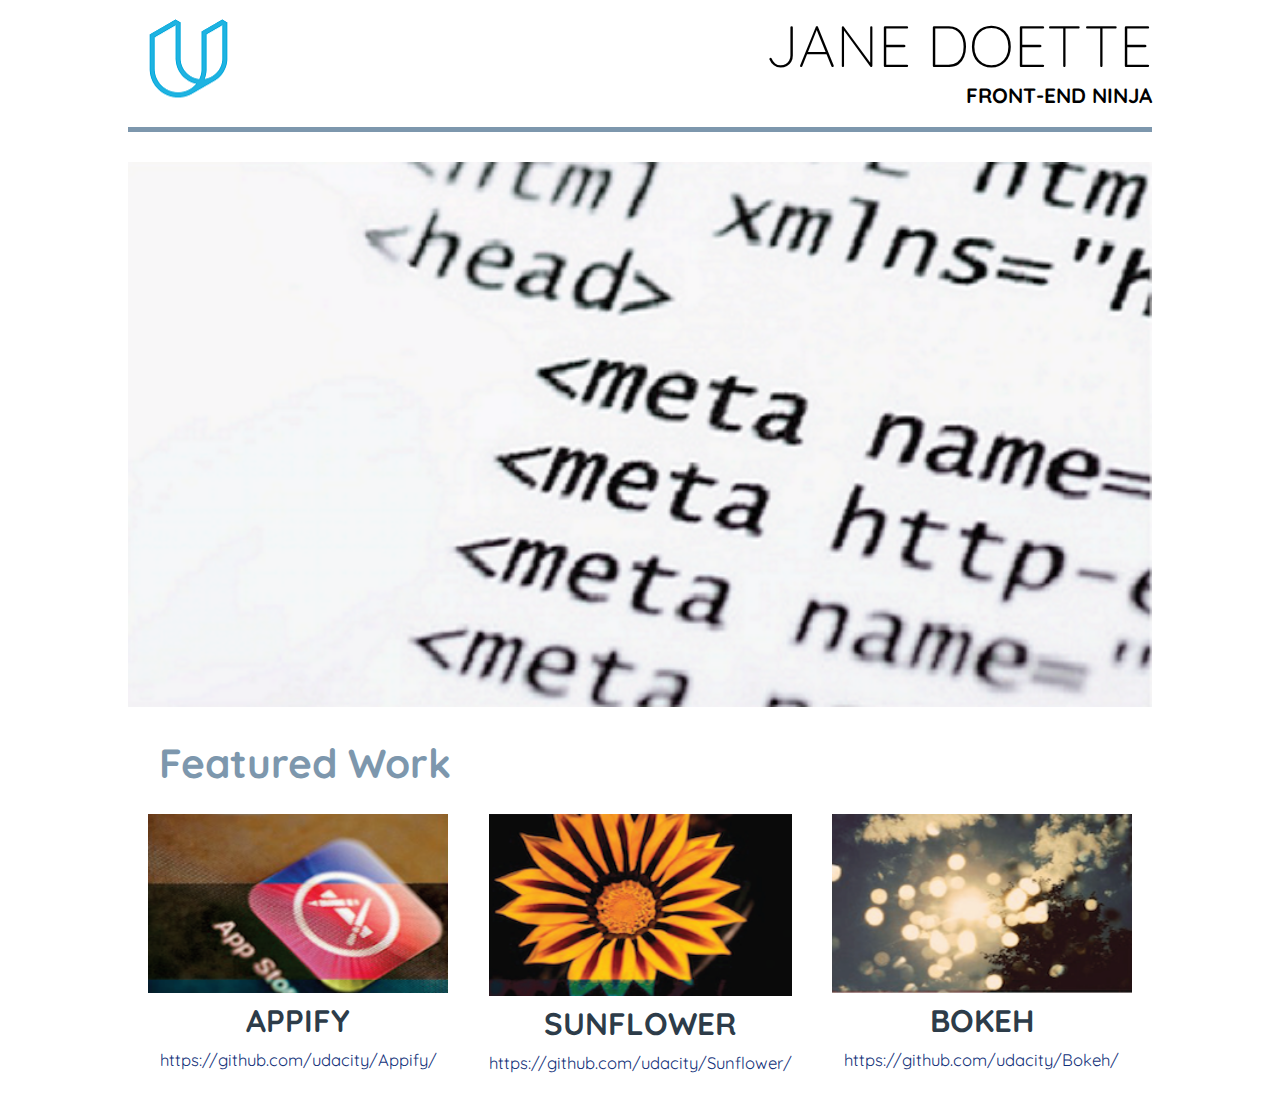
<file: index.html>
<!doctype html>
<html>

<head>
    <meta charset="utf-8">
    <meta name="viewport" content="width=device-width, initial-scale=1">
    <title>Porfolio</title>
    <link href="https://fonts.googleapis.com/css?family=Quicksand" rel="stylesheet">
    <link rel="stylesheet"  href="css/style.css">
</head>

<body>
    <main>
        <div class="container">
         <!-- This is the header with logo, name and title description-->
            <div class="header">
                <div class="row">
               <!--Udacity logo is set as background in stylesheet and takes half column and alligns to right-->
                    <div class="col-6 logo"></div>
                    <div class="headertitle">
                    <!--This is name and title; takes half column and aligns to left-->	
                        <h1>JANE DOETTE</h1>
                        <h5><b>FRONT-END NINJA</b></h5>
                    </div>
                </div>
            </div>
            <hr/>
            <div class="main">
            	<!--image set as placeholder for future portfolio work/text-->
            	<p>
                <img src="images/textimage.png" srcset="images/textimage2x.png 2x" alt="TEXT IMAGE"/>
                </p>
            </div>
             <div class="featured row">
                  <h2>Featured Work</h2>
             </div>
                <div class="row">
                <!--Three images representing project icons - take up third of column but wrap as screen gets smaller-->
                    <div class="projectimage col-4">
                      <img src="images/appimage.png" srcset="images/appimage_2x.jpg 2x , images/appimage_3x.jpg 3x " alt="APP IMAGE"/>
                        <h2>APPIFY</h2>
                        <!--Link to projects-TODO make links active as projects complete-->
                        <a href="#">https://github.com/udacity/Appify/</a>
                     </div>
                    <div class="projectimage col-4">
                        <img src="images/sunflower.png" srcset="images/sunflower_2x.png 2x , images/sunflower_3x.png 3x"  alt="Sunflower"/>
                        <h2>SUNFLOWER</h2>
                        <a href="#">https://github.com/udacity/Sunflower/</a>
                    </div>
                    <div class="projectimage col-4">
                        <img src="images/sparkle.png" srcset="images/sparkle_2x.png 2x , images/sunflower_3x.png 3x" alt="Sparkle of water on trees" />
                        <h2>BOKEH</h2>
                        <a href="#">https://github.com/udacity/Bokeh/</a>
                   </div>   
            </div>
         </div>
    </main>
    <footer><!--Reserved space for footer info--></footer>
</body>
</html>
</file>
<file: css/style.css>
@import url('https://fonts.googleapis.com/css?family=Quicksand');
* {
    font-family: 'Quicksand', serif;
}

* {
    -webkit-box-sizing: border-box;
    -moz-box-sizing: border-box;
    -ms-box-sizing: border-box;
    box-sizing: border-box;
}

.container {
    margin: auto;
    max-width: 1024px;
    width: 100%;
}

.row {
    width: 100%;
    margin-bottom: 20px;
    display: flex;
    flex-wrap: wrap;
}

.col-4 {
    width: 33.33%;
    text-align: center;
}


.col-6 {
    width: 50%;
}

.logo {
    /*Udacity logo from Creative commons on June 28th, 2017 at 
    https://commons.wikimedia.org/wiki/File%3AUdacity_logo.png  */
    background: url(../images/udacitylogo.png);
    background-repeat: no-repeat;
    float: left;
    margin-top: 0px;
}

.headertitle  {
    float: right;
    margin: 0px;
    padding: 0px;
    margin-left: 0%;
    flex-flow: row;
    flex-wrap: nowrap;
}

.main  {
    display: block;
    margin-right: auto;
    margin-top: 3%;
    margin-bottom: 0%;
}

.featured {
    text-align: left;
    margin-left: 0%;
    margin-top: 1%;
    color: #7d97ad;
    font-size: 1.3em;
    margin-bottom: 0%;
}

.projectimage {
    width: 100%;
    margin-bottom: 10%;
    color: #2d3c49;
    margin-right: 0px;
}

h1, h2, h5 {
    margin-top: 0px;
    margin-bottom: 0px;
    line-height: 1.3;
}

h1 {
    font-weight: 100;
    font-size: 2.8em;
}
h5 {
    float: right;
    font-size: 1.0em;
    font-weight: bold;
    line-height: 1.1; 
}

h2 {
    font-weight: bolder;
    text-align: center;
    margin-top: 0px;
    margin-bottom: 0px;
    line-height: 1.5;

}

hr {
    height: 5px;
    border: none;
    color: #7d97ad;
    background-color: #7d97ad;
    width: 100%;
    margin: 0;
}


a  {
    text-align: center;
    font-size: 1em;
    text-decoration: none;
    color: rgb(17, 48, 121);
}



img {
    width: 100%;
}


@media screen and (max-width: 600px) {

    body {
        font-size: 1em;
    }
    .col-6 {
        line-height: 80px;
    }

   .headertitle {
    float: right;
   }

   h1 {
    font-size: 2em;
    padding-top: 3.5%;
   }

   h5 {
    font-size: .8em;
   }
  
}


@media screen and (min-width: 601px) {
    body {
        font-size: 1.3em;
    }
    .header {
        flex-wrap: nowrap;
    }

    .row {
        flex-direction: row;
        flex-wrap: wrap;
        justify-content: space-between;
        margin-top: 0px; 
    }

    .projectimage {
        width: 50%;
        padding: 1%;
        flex-wrap: wrap;
    }
     h1, h5 {
    float: right;
    }

}


@media screen and (min-width: 840px) {
    body {
        font-size: 1.3em;
    }

    .row {
        flex-direction: row;
        flex-wrap: wrap;
        justify-content: space-between;
        margin-top: 0px; 
    }

    .projectimage {
        width: 50%;
        padding: 1%;
    }
     h1, h5 {
        float: right;

    }
    a {
        font-size: .5em;
    }
}

@media screen and (min-width: 1240px) {

    .row {
        flex-direction: row;
        flex-wrap: nowrap;
        justify-content: space-between;
    }
    .featured {
        margin-left: 0;
    }
    .featured h2 {
        margin-left: 3%;
    }
    .projectimage {
        width: 33.3%;
        margin: 1%;
    }
    a {
        font-size: .8em;
    }
}
</file>
